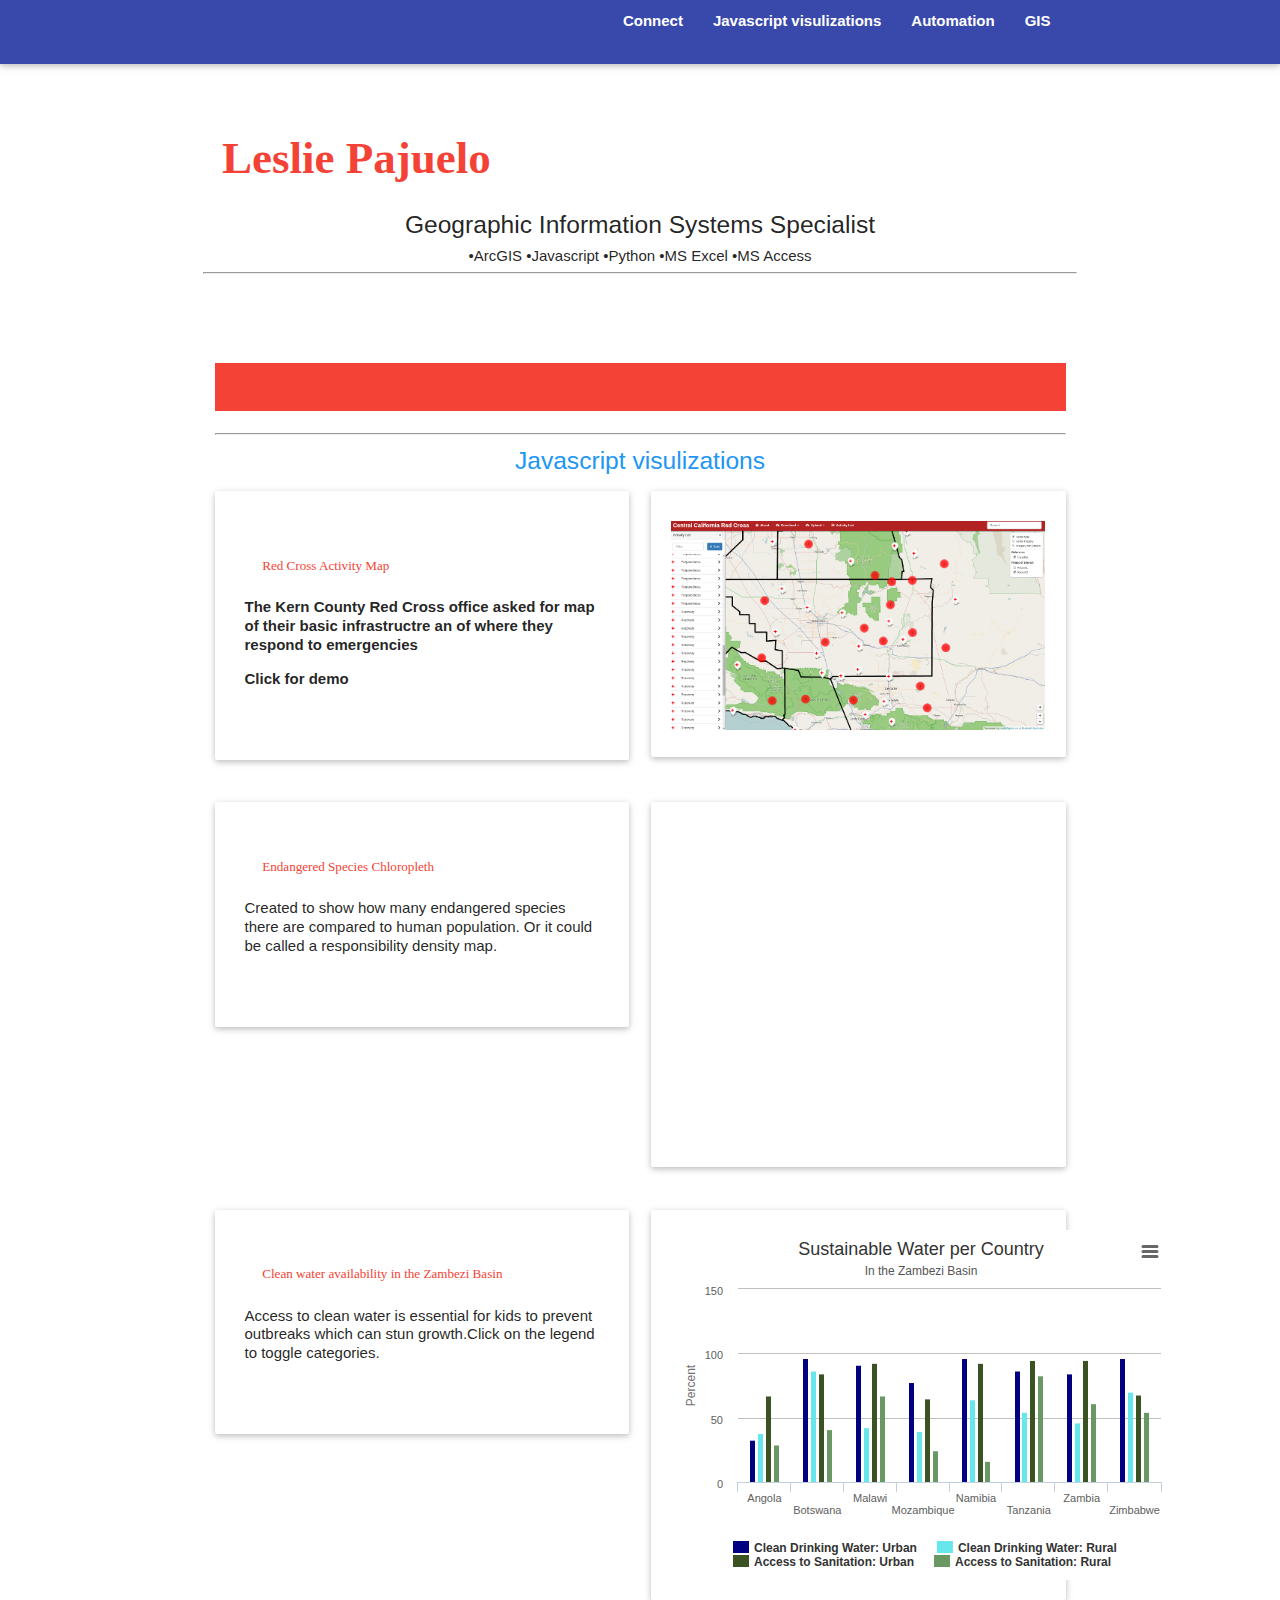
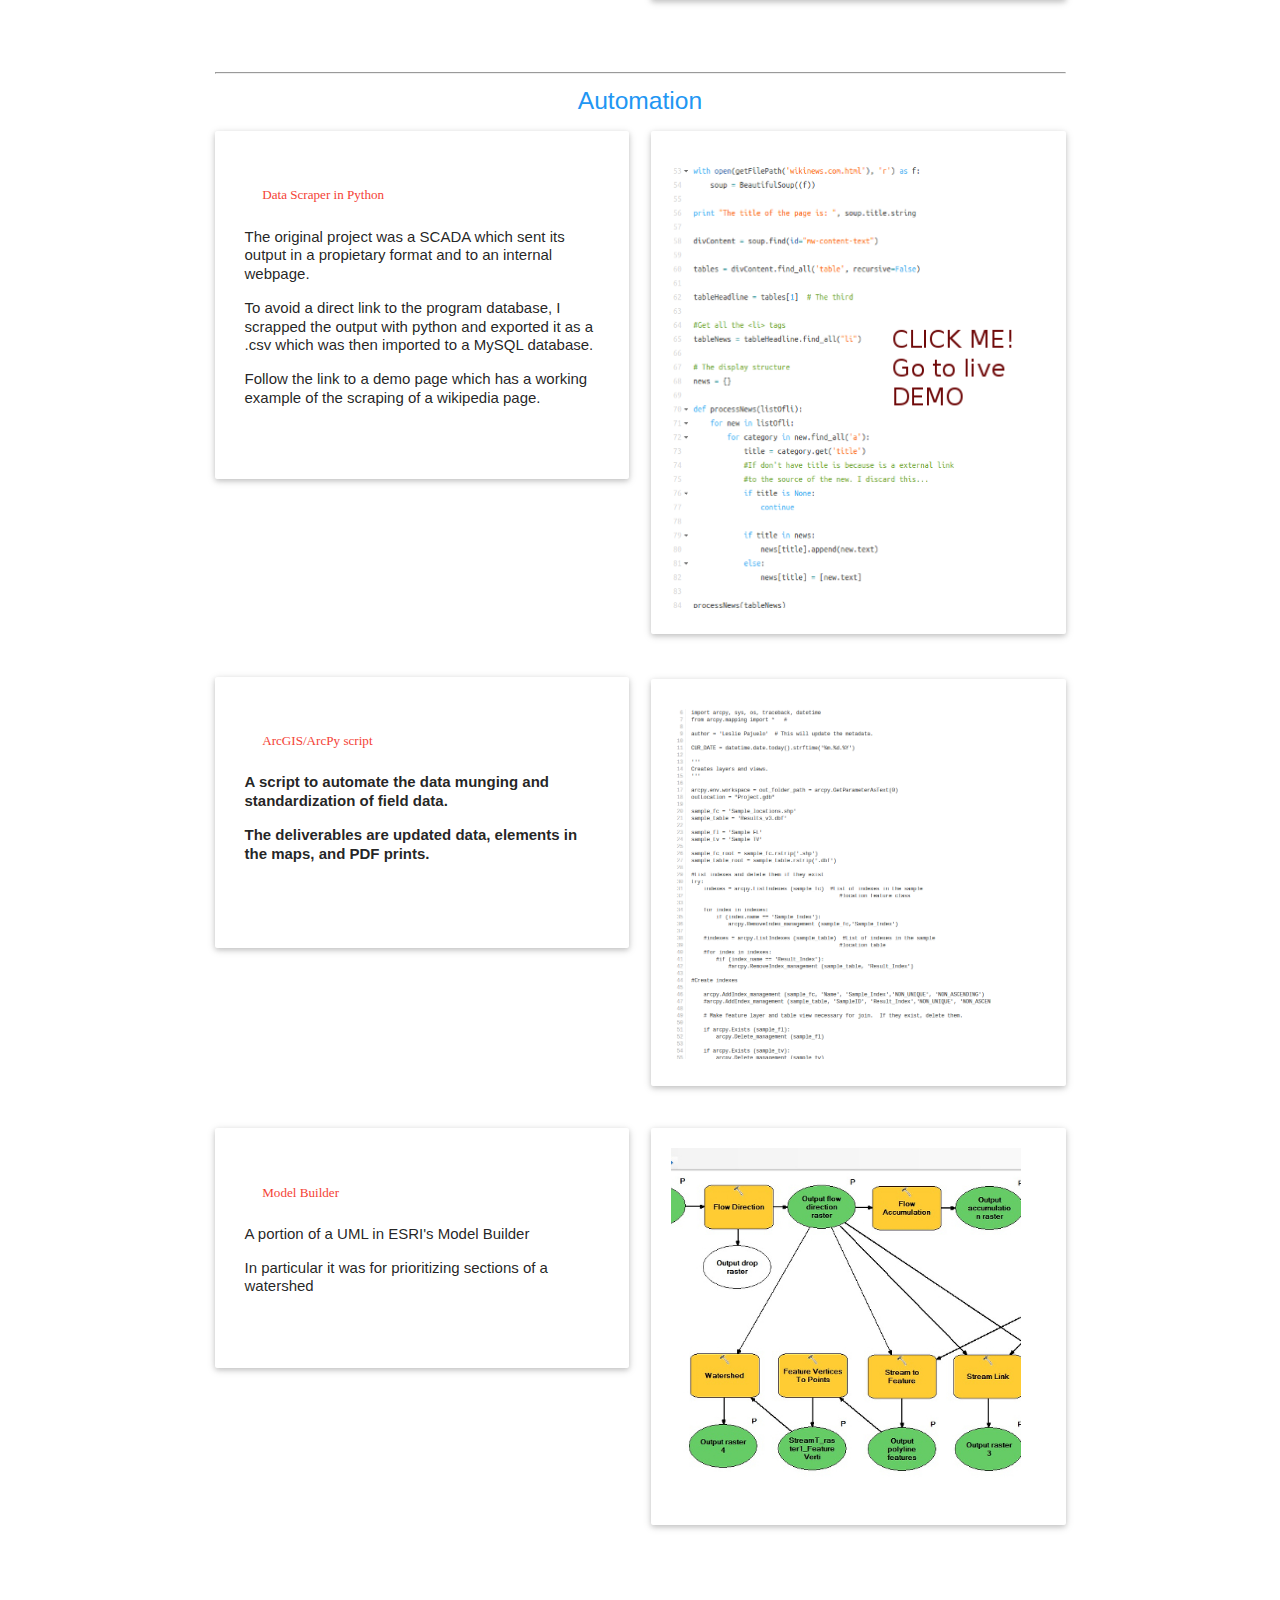
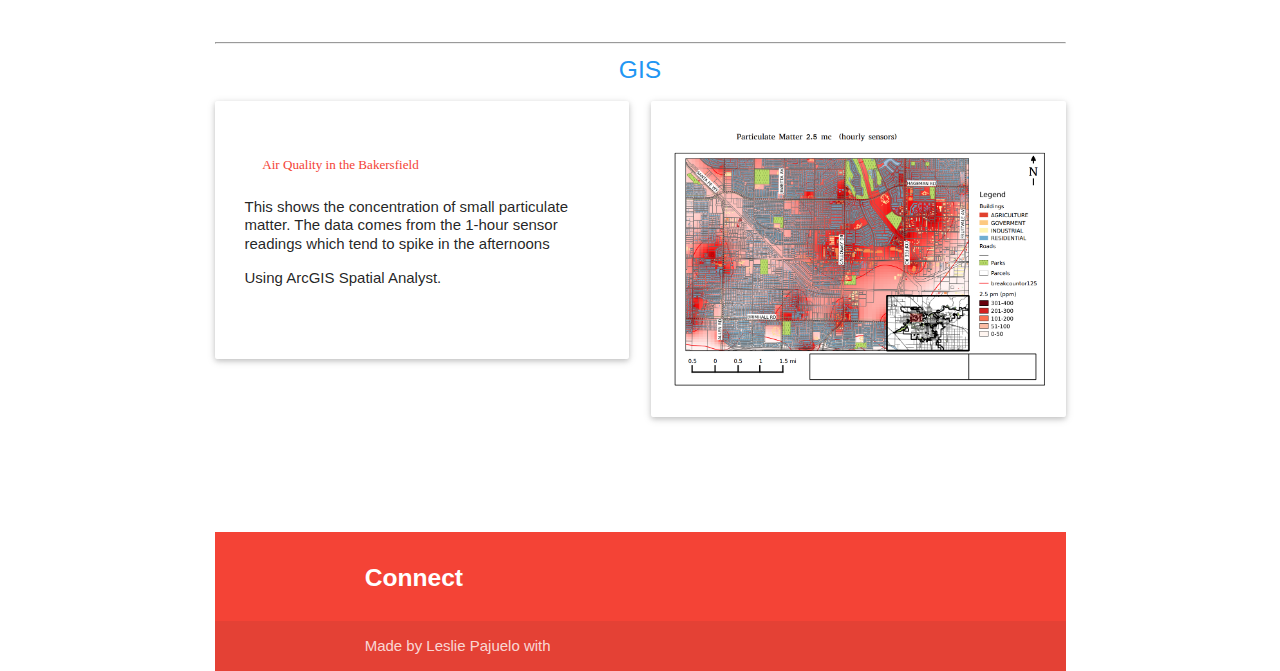
<file: Materialize.html>
<!DOCTYPE html>
<html lang="en">
<head>
  <meta http-equiv="Content-Type" content="text/html; charset=UTF-8"/>
  <meta name="viewport" content="width=device-width, initial-scale=1, maximum-scale=1.0, user-scalable=no"/>
  <meta name="viewport" content="width=device-width, initial-scale=1.0">


  <title>Leslie Pajuelo</title>

  <!-- CSS  -->
  <link rel="stylesheet" type="text/css" href="http://code.ionicframework.com/ionicons/2.0.1/css/ionicons.min.css"/>
  <link rel="stylesheet" type="text/css" href="css/materialize.css" media="screen,projection"/>
  <link rel="stylesheet" type="text/css" href="css/leaflet.css" />
  <link rel="stylesheet" type="text/css"  href="css/style.css" media="screen,projection"/>
  <!--jQuery. Keep here or highcharts breaks-->
  <script type = "text/javascript" src="http://ajax.googleapis.com/ajax/libs/jquery/1.11.1/jquery.min.js"></script>
</head>
<body>
  <nav class="indigo darken-1" role="navigation">
    <div class="nav-wrapper container">
      <ul class="right hide-on-med-and-down">
        <li><a href="#connect">Connect</a></li>
        <li><a href = "#webmap">Javascript visulizations</a></li>
        <li><a href = "#automation">Automation</a></li>
        <li><a href = "#GIS">GIS</a></li>
      </ul>
 <!--TODO: Find a way to not have to repeat-->
      <ul id="nav-mobile" class="side-nav">
        <li><a href = "#connect">Connect</a></li>
        <li><a href = "#webmap">Javascript visulizations</a></li>
        <li><a href = "#automation">Automation</a></li>
        <li><a href = "#GIS">GIS</a></li>
      </ul>
      <a href="#" data-activates="nav-mobile" class="button-collapse"><i class="mdi-navigation-menu"></i></a>
    </div>
  </nav>
  <div class="section no-pad-bot" id="index-banner">
    <div class="container">
      <br><br>
<!--Header block. &#9702; Open bullet-->
      <h1 class="header center red-text">Leslie Pajuelo</h1>
      <div class="row center">
        <h5 class="header col s12 light"> Geographic Information Systems Specialist</h5>
        <h6 class = centered> &#8226;ArcGIS &#8226;Javascript &#8226;Python &#8226;MS Excel &#8226;MS Access </h6>

        <hr/>
      </div>
    <br><br>
    </div>
  </div>


  <div class="container">
    <div  id = "webmap" class="section">

<!--   Projects Section   -->
      <h2 class="header center red-text">Projects</h2>
      <hr class = "shadow"/>

<!--Red Cross map link-->
      <h5 class ="center blue-text">Javascript visulizations</h5>

      <div class="row">
        <div class = "col l6 s12">
        <div class="card-panel">
              <span><h4 class = "red-text"><a href="http://lesliepajuelo.com/RedCross.html" target ="blank">Red Cross Activity Map</h4>
              <p>The Kern County Red Cross office asked for map of their basic infrastructre an of where they respond to emergencies</p>
              <p>Click for demo</p></a><span>
            </div>
          </div>

          <div class = "col l6 s12">
          <div class="card-panel">

                <a href ="http://lesliepajuelo.com/RedCross.html" target ="blank"><img src = "images/RedCross.png" class = "responsive-img"/></a>

          </div>
          </div>
    </div>

<!--Chloropleth-->
    <div class="row">
      <div class = "col l6 s12">
      <div class="card-panel">
            <span><h4 class = "red-text">Endangered Species Chloropleth</h4>
            <p>Created to show how many endangered species there are compared to human population. Or it could be called a responsibility density map.</p></a><span>
          </div>
        </div>

        <div class = "col l6 s12">
          <div class="card-panel">

            <div id="map" style="width: 500px; height: 325px" onmouseover=map.invalidateSize(); onclick=map.invalidateSize()></div>

          </div>
        </div>
  </div>
<!--Zambia Chart-->
<div class="row">
  <div class = "col l6 s12">
  <div class="card-panel">
        <span><h4 class = "red-text">Clean water availability in the Zambezi Basin</h4>
        <p>Access to clean water is essential for kids to prevent outbreaks which can stun
          growth.Click on the legend to toggle categories.</p></a><span>
      </div>
    </div>

    <div class = "col l6 s12">
      <div class="card-panel">

        <script type = "text/javascript" src = "js/zambiaChart.js"></script>
          <div id="zambiaChart" style="min-width: 500px; height: 350px; margin: 0 auto"></div>

        </div>

      </div>
    </div>
</div>

<div id= "automation" class = "section">
  <hr class = "dashed">
    <h5  class = "center blue-text">Automation</h5>
<!--Python scraper-->
      <div class = "row">
        <div class = "col l6 s12">
        <div class="card-panel">
              <span><a href="http://runnable.com/U-l0cF2Q8B8kiTn3/scrapping-webpages-with-python" target=blank><h4>Data Scraper in Python</h4></a>

            <p>The original project was a SCADA which sent its output in a propietary format and to an internal webpage.</p>
            <p>To avoid a direct link to the program database, I scrapped the output with python and exported it as a .csv which was then imported to a MySQL database. </p>
            <p>Follow the link to a demo page which has a working example of the scraping of a wikipedia page.</p>
                  </a><span>
            </div>
          </div>

          <div class = "col l6 s12">
            <div class="card-panel">

              <a href="http://runnable.com/U-l0cF2Q8B8kiTn3/scrapping-webpages-with-python" target=blank><img src="images/runnableScrape.png" alt="image showing python code" class="responsive-img"></a>

              </div>

            </div>

      </div>

<!--ArcPy-->
            <div class = "row">
              <div class = "col l6 s12">
              <div class="card-panel">
                    <span><a href="https://gist.github.com/LesliePajuelo/89d89dacc24ee653e379" target=blank><h4>ArcGIS/ArcPy script</h4>
            <p>A script to automate the data munging and standardization of field data.</p>
            <p> The deliverables are updated data, elements in the maps, and PDF prints.</p>

            <p><p><span>
                  </div>
                </div>

                <div class = "col l6 s12">
                  <div class="card-panel">

                    <a href="https://gist.github.com/LesliePajuelo/89d89dacc24ee653e379" target = "blank"><img style = "height:350px;" src="images/update_monitoring.png" alt="image of code" class ="responsive-image"></a>

                    </div>

                  </div>

            </div>
<!--Model Builder-->
                        <div class = "row">
                          <div class = "col l6 s12">
                          <div class="card-panel">
                                <span><h4>Model Builder</h4>
          <p>A portion of a UML in ESRI's Model Builder</p>
          <p> In particular it was for prioritizing sections of a watershed</p><span>
                              </div>
                            </div>

                            <div class = "col l6 s12">
                              <div class="card-panel">

                                <img style = "height:350px;" src="images/portfolio02.jpg" alt="image of code" class ="responsive-image"></a>

                                </div>

                              </div>

                        </div>


    <br><br>


  </div>

  <div id = "GIS" class = "section">
    <hr class = "dashed">
      <h5 class = "center blue-text">GIS</h5>
  <!--Air Quality-->
        <div class = "row">
          <div class = "col l6 s12">
          <div class="card-panel">
                <span><h4 class = "red-text">Air Quality in the Bakersfield</h4>
                  <p>This shows the concentration of small particulate matter.
                    The data comes from the 1-hour sensor readings which tend to spike in the afternoons</p>
                    <p>Using ArcGIS Spatial Analyst.</p>
                    </a><span>
              </div>
            </div>

            <div class = "col l6 s12">
              <div class="card-panel">

                <a href="#"><img src="images/SpatialAnalysis.png" alt="Image of map" class="responsive-img"></a>

                </div>

              </div>

        </div>


      <br><br>


    </div>

<!--About me/contact/footer-->
  <footer class="page-footer red">
    <div class="container">
      <div class="row">

        <div class="col l6 s12">
          <h5 id = "connect" class = white-text>Connect</h5>

          <div>
          <ul>
            <li><a href="http://www.github.com/lesliepajuelo" target="blank"><i class="ico ion-social-github"></i></a></li>
            <li><a href="mailto:leslielpajuelo@gmail.com" target="blank"><i class="ico ion-email"></i></a></li>
            <li><a href="http://www.linkedin.com/in/lesliepajuelo" target="blank"><i class="ico ion-social-linkedin"></i></a></li>
            <li><a href="https://www.twitter.com/lesliepajuelo" target="blank"><i class="ico ion-social-twitter"></i></a></li>
          </ul>



</div>
        </div>
      </div>
    </div>
    <div class="footer-copyright">
      <div class="container">
      Made by Leslie Pajuelo with<a class="blue-text text-darken-3" href="http://materializecss.com"> Materialize</a>
      </div>
    </div>
  </footer>


<!--Scripts-->
  <script src = "http://leafletjs.com/dist/leaflet.js"></script>
  <script type = "text/javascript" src="js/states_endemic.js"></script>
  <script type = "text/javascript" src ="js/endangeredMap.js"></script>
  <script type = "text/javascript" src = "js/zambiaChart.js"></script>
  <script type = "text/javascript" src="js/highcharts.js"></script>
  <script type = "text/javascript" src = "js/exporting.js"></script>
  <script type = "text/javascript" src = "js/materialize.js"></script>
  <script type = "text/javascript" src = "js/init.js"></script>

  </body>
</html>
</file>
<file: css/leaflet.css>
/* required styles */

.leaflet-map-pane,
.leaflet-tile,
.leaflet-marker-icon,
.leaflet-marker-shadow,
.leaflet-tile-pane,
.leaflet-tile-container,
.leaflet-overlay-pane,
.leaflet-shadow-pane,
.leaflet-marker-pane,
.leaflet-popup-pane,
.leaflet-overlay-pane svg,
.leaflet-zoom-box,
.leaflet-image-layer,
.leaflet-layer {
	position: absolute;
	left: 0;
	top: 0;
	}
.leaflet-container {
	overflow: hidden;
	-ms-touch-action: none;
	}
.leaflet-tile,
.leaflet-marker-icon,
.leaflet-marker-shadow {
	-webkit-user-select: none;
	   -moz-user-select: none;
	        user-select: none;
	-webkit-user-drag: none;
	}
.leaflet-marker-icon,
.leaflet-marker-shadow {
	display: block;
	}
/* map is broken in FF if you have max-width: 100% on tiles */
.leaflet-container img {
	max-width: none !important;
	}
/* stupid Android 2 doesn't understand "max-width: none" properly */
.leaflet-container img.leaflet-image-layer {
	max-width: 15000px !important;
	}
.leaflet-tile {
	filter: inherit;
	visibility: hidden;
	}
.leaflet-tile-loaded {
	visibility: inherit;
	}
.leaflet-zoom-box {
	width: 0;
	height: 0;
	}
/* workaround for https://bugzilla.mozilla.org/show_bug.cgi?id=888319 */
.leaflet-overlay-pane svg {
	-moz-user-select: none;
	}

.leaflet-tile-pane    { z-index: 2; }
.leaflet-objects-pane { z-index: 3; }
.leaflet-overlay-pane { z-index: 4; }
.leaflet-shadow-pane  { z-index: 5; }
.leaflet-marker-pane  { z-index: 6; }
.leaflet-popup-pane   { z-index: 7; }

.leaflet-vml-shape {
	width: 1px;
	height: 1px;
	}
.lvml {
	behavior: url(#default#VML);
	display: inline-block;
	position: absolute;
	}


/* control positioning */

.leaflet-control {
	position: relative;
	z-index: 7;
	pointer-events: auto;
	}
.leaflet-top,
.leaflet-bottom {
	position: absolute;
	z-index: 1000;
	pointer-events: none;
	}
.leaflet-top {
	top: 0;
	}
.leaflet-right {
	right: 0;
	}
.leaflet-bottom {
	bottom: 0;
	}
.leaflet-left {
	left: 0;
	}
.leaflet-control {
	float: left;
	clear: both;
	}
.leaflet-right .leaflet-control {
	float: right;
	}
.leaflet-top .leaflet-control {
	margin-top: 10px;
	}
.leaflet-bottom .leaflet-control {
	margin-bottom: 10px;
	}
.leaflet-left .leaflet-control {
	margin-left: 10px;
	}
.leaflet-right .leaflet-control {
	margin-right: 10px;
	}


/* zoom and fade animations */

.leaflet-fade-anim .leaflet-tile,
.leaflet-fade-anim .leaflet-popup {
	opacity: 0;
	-webkit-transition: opacity 0.2s linear;
	   -moz-transition: opacity 0.2s linear;
	     -o-transition: opacity 0.2s linear;
	        transition: opacity 0.2s linear;
	}
.leaflet-fade-anim .leaflet-tile-loaded,
.leaflet-fade-anim .leaflet-map-pane .leaflet-popup {
	opacity: 1;
	}

.leaflet-zoom-anim .leaflet-zoom-animated {
	-webkit-transition: -webkit-transform 0.25s cubic-bezier(0,0,0.25,1);
	   -moz-transition:    -moz-transform 0.25s cubic-bezier(0,0,0.25,1);
	     -o-transition:      -o-transform 0.25s cubic-bezier(0,0,0.25,1);
	        transition:         transform 0.25s cubic-bezier(0,0,0.25,1);
	}
.leaflet-zoom-anim .leaflet-tile,
.leaflet-pan-anim .leaflet-tile,
.leaflet-touching .leaflet-zoom-animated {
	-webkit-transition: none;
	   -moz-transition: none;
	     -o-transition: none;
	        transition: none;
	}

.leaflet-zoom-anim .leaflet-zoom-hide {
	visibility: hidden;
	}


/* cursors */

.leaflet-clickable {
	cursor: pointer;
	}
.leaflet-container {
	cursor: -webkit-grab;
	cursor:    -moz-grab;
	}
.leaflet-popup-pane,
.leaflet-control {
	cursor: auto;
	}
.leaflet-dragging .leaflet-container,
.leaflet-dragging .leaflet-clickable {
	cursor: move;
	cursor: -webkit-grabbing;
	cursor:    -moz-grabbing;
	}


/* visual tweaks */

.leaflet-container {
	background: #ddd;
	outline: 0;
	}
.leaflet-container a {
	color: #0078A8;
	}
.leaflet-container a.leaflet-active {
	outline: 2px solid orange;
	}
.leaflet-zoom-box {
	border: 2px dotted #38f;
	background: rgba(255,255,255,0.5);
	}


/* general typography */
.leaflet-container {
	font: 12px/1.5 "Helvetica Neue", Arial, Helvetica, sans-serif;
	}


/* general toolbar styles */

.leaflet-bar {
	box-shadow: 0 1px 5px rgba(0,0,0,0.65);
	border-radius: 4px;
	}
.leaflet-bar a,
.leaflet-bar a:hover {
	background-color: #fff;
	border-bottom: 1px solid #ccc;
	width: 26px;
	height: 26px;
	line-height: 26px;
	display: block;
	text-align: center;
	text-decoration: none;
	color: black;
	}
.leaflet-bar a,
.leaflet-control-layers-toggle {
	background-position: 50% 50%;
	background-repeat: no-repeat;
	display: block;
	}
.leaflet-bar a:hover {
	background-color: #f4f4f4;
	}
.leaflet-bar a:first-child {
	border-top-left-radius: 4px;
	border-top-right-radius: 4px;
	}
.leaflet-bar a:last-child {
	border-bottom-left-radius: 4px;
	border-bottom-right-radius: 4px;
	border-bottom: none;
	}
.leaflet-bar a.leaflet-disabled {
	cursor: default;
	background-color: #f4f4f4;
	color: #bbb;
	}

.leaflet-touch .leaflet-bar a {
	width: 30px;
	height: 30px;
	line-height: 30px;
	}


/* zoom control */

.leaflet-control-zoom-in,
.leaflet-control-zoom-out {
	font: bold 18px 'Lucida Console', Monaco, monospace;
	text-indent: 1px;
	}
.leaflet-control-zoom-out {
	font-size: 20px;
	}

.leaflet-touch .leaflet-control-zoom-in {
	font-size: 22px;
	}
.leaflet-touch .leaflet-control-zoom-out {
	font-size: 24px;
	}


/* layers control */

.leaflet-control-layers {
	box-shadow: 0 1px 5px rgba(0,0,0,0.4);
	background: #fff;
	border-radius: 5px;
	}
.leaflet-control-layers-toggle {
	background-image: url(images/layers.png);
	width: 36px;
	height: 36px;
	}
.leaflet-retina .leaflet-control-layers-toggle {
	background-image: url(images/layers-2x.png);
	background-size: 26px 26px;
	}
.leaflet-touch .leaflet-control-layers-toggle {
	width: 44px;
	height: 44px;
	}
.leaflet-control-layers .leaflet-control-layers-list,
.leaflet-control-layers-expanded .leaflet-control-layers-toggle {
	display: none;
	}
.leaflet-control-layers-expanded .leaflet-control-layers-list {
	display: block;
	position: relative;
	}
.leaflet-control-layers-expanded {
	padding: 6px 10px 6px 6px;
	color: #333;
	background: #fff;
	}
.leaflet-control-layers-selector {
	margin-top: 2px;
	position: relative;
	top: 1px;
	}
.leaflet-control-layers label {
	display: block;
	}
.leaflet-control-layers-separator {
	height: 0;
	border-top: 1px solid #ddd;
	margin: 5px -10px 5px -6px;
	}


/* attribution and scale controls */

.leaflet-container .leaflet-control-attribution {
	background: #fff;
	background: rgba(255, 255, 255, 0.7);
	margin: 0;
	}
.leaflet-control-attribution,
.leaflet-control-scale-line {
	padding: 0 5px;
	color: #333;
	}
.leaflet-control-attribution a {
	text-decoration: none;
	}
.leaflet-control-attribution a:hover {
	text-decoration: underline;
	}
.leaflet-container .leaflet-control-attribution,
.leaflet-container .leaflet-control-scale {
	font-size: 11px;
	}
.leaflet-left .leaflet-control-scale {
	margin-left: 5px;
	}
.leaflet-bottom .leaflet-control-scale {
	margin-bottom: 5px;
	}
.leaflet-control-scale-line {
	border: 2px solid #777;
	border-top: none;
	line-height: 1.1;
	padding: 2px 5px 1px;
	font-size: 11px;
	white-space: nowrap;
	overflow: hidden;
	-moz-box-sizing: content-box;
	     box-sizing: content-box;

	background: #fff;
	background: rgba(255, 255, 255, 0.5);
	}
.leaflet-control-scale-line:not(:first-child) {
	border-top: 2px solid #777;
	border-bottom: none;
	margin-top: -2px;
	}
.leaflet-control-scale-line:not(:first-child):not(:last-child) {
	border-bottom: 2px solid #777;
	}

.leaflet-touch .leaflet-control-attribution,
.leaflet-touch .leaflet-control-layers,
.leaflet-touch .leaflet-bar {
	box-shadow: none;
	}
.leaflet-touch .leaflet-control-layers,
.leaflet-touch .leaflet-bar {
	border: 2px solid rgba(0,0,0,0.2);
	background-clip: padding-box;
	}


/* popup */

.leaflet-popup {
	position: absolute;
	text-align: center;
	}
.leaflet-popup-content-wrapper {
	padding: 1px;
	text-align: left;
	border-radius: 12px;
	}
.leaflet-popup-content {
	margin: 13px 19px;
	line-height: 1.4;
	}
.leaflet-popup-content p {
	margin: 18px 0;
	}
.leaflet-popup-tip-container {
	margin: 0 auto;
	width: 40px;
	height: 20px;
	position: relative;
	overflow: hidden;
	}
.leaflet-popup-tip {
	width: 17px;
	height: 17px;
	padding: 1px;

	margin: -10px auto 0;

	-webkit-transform: rotate(45deg);
	   -moz-transform: rotate(45deg);
	    -ms-transform: rotate(45deg);
	     -o-transform: rotate(45deg);
	        transform: rotate(45deg);
	}
.leaflet-popup-content-wrapper,
.leaflet-popup-tip {
	background: white;

	box-shadow: 0 3px 14px rgba(0,0,0,0.4);
	}
.leaflet-container a.leaflet-popup-close-button {
	position: absolute;
	top: 0;
	right: 0;
	padding: 4px 4px 0 0;
	text-align: center;
	width: 18px;
	height: 14px;
	font: 16px/14px Tahoma, Verdana, sans-serif;
	color: #c3c3c3;
	text-decoration: none;
	font-weight: bold;
	background: transparent;
	}
.leaflet-container a.leaflet-popup-close-button:hover {
	color: #999;
	}
.leaflet-popup-scrolled {
	overflow: auto;
	border-bottom: 1px solid #ddd;
	border-top: 1px solid #ddd;
	}

.leaflet-oldie .leaflet-popup-content-wrapper {
	zoom: 1;
	}
.leaflet-oldie .leaflet-popup-tip {
	width: 24px;
	margin: 0 auto;

	-ms-filter: "progid:DXImageTransform.Microsoft.Matrix(M11=0.70710678, M12=0.70710678, M21=-0.70710678, M22=0.70710678)";
	filter: progid:DXImageTransform.Microsoft.Matrix(M11=0.70710678, M12=0.70710678, M21=-0.70710678, M22=0.70710678);
	}
.leaflet-oldie .leaflet-popup-tip-container {
	margin-top: -1px;
	}

.leaflet-oldie .leaflet-control-zoom,
.leaflet-oldie .leaflet-control-layers,
.leaflet-oldie .leaflet-popup-content-wrapper,
.leaflet-oldie .leaflet-popup-tip {
	border: 1px solid #999;
	}


/* div icon */

.leaflet-div-icon {
	background: #fff;
	border: 1px solid #666;
	}
</file>
<file: css/style.css>
body {
  padding: 0;
  font-family: 'Montserrat', sans-serif;
}

#main {
  max-width: 1366px;
  margin: 0 auto;
}

.clear-fix {
  overflow: auto;
}

.work-entry,
.project-entry {
  color: #333333;
  font-size: 1.25rem;
  padding: 0 5%;
}

.education-entry {
  color: #333333;
  font-size: 1rem;
  line-height: 1.5rem;
  padding: 0 5%;
  margin-bottom: 20px;
}

h1 {
  color: #f44336;
  font: bold 3rem/3.5rem 'Montserrat', cursive;
  display: inline-block;
  margin: .5rem;
}

h2 {
  font: bold 1.6rem/2rem 'Montserrat', sans-serif;
  color: white;
  padding: 0.625rem 5%;
  background-color: #f44336;
  text-align: center;
  margin-top: 1px;
}

h3 {
  font: bold 1.5rem/1.75rem 'Montserrat', cursive;
  color: #f44336;
  margin: 1rem 1rem 1rem 0;
}

h4 {
  color: #f44336;
  font-family: 'Montserrat', cursive;
  font-size: 0.875rem;
  line-height: 1.0625rem;
  padding: 0.625rem 5%;
}

.role {
  display: inline-block;
}

.date-text {
  font: 1rem/1.5rem 'Montserrat', sans-serif;
  color: #444444;
  float: left;
}

.location-text {
  font: .875rem/1rem 'Montserrat', sans-serif;
  color: #444444;
  float: right;
}

p {
  font-size: 1rem;
  line-height: 1.25rem;
}

a {
  color: inherit;
  font-weight: bold;
  text-decoration: none;
  margin-top: 10px;
  display: block;
}

.welcome-message {
  font: bold 1.75rem/2rem 'Montserrat', cursive;
  color: #f44336;
  padding: 2rem 2rem 2rem 0;
  display: block;
}

#skills-h3 {
  font-family: 'Montserrat', sans-serif;
  color: #333333;
  text-align: center;
  display: none;
}

.info-text {
  color: #45769E;
}

.white-text {
  font-weight: bold;
  color: #fff;
}

.listContact {
  display: inline-block;
}

#header {
  background-color: #45769E;
}

.flex-box {
  display: -webkit-flex;
  display: flex;
  flex-direction: row;
  flex-wrap: wrap;
  justify-content: space-around;
  padding: .75rem;
}

.flex-item:hover {
  font-family: 'Montserrat', cursive;
  font-size: 1.05rem;
}

.center-content {
  padding: 2.5%;
}

ul {
  list-style-type: none;
  margin: 5px;
}

li {
  font-size: 1rem;
  line-height: 1.5rem;
}

.biopic {
  float: left;
  margin: 1rem 2rem 1rem 0;
  max-width: 50%;
  display: none;
  border-radius: 5%;
  border: 5px solid white;
}

.projpic {
  padding: 10px;
  margin: 10px;
}

span {
  padding: 10px;
  display: inline-block;
}

.courseURl {
  margin-top: 1px;
  font-weight: normal;
}

#lets-connect {
  text-align: center;
  margin-top: 20px;
  background-color: #45769E;
}

.subTitle {
  color: #444444;
  size: 0.5rem;
}

.tagline {
  font-style: italic;
  font-size: 1rem;
}

a:hover {
  border-bottom: 1px dashed #45769E;
}

/* Media queries to handle various device widths */

@media only screen and (min-width: 769px) and (max-width: 1170px) {
  #lets-connect {
    margin-top: 5%;
  }

  h1 {
    margin: 5px;
  }

  .projpic {
    padding: 5px;
    margin: 5px;
    width: 30%;
    width: calc(30%);*/
  }

  .biopic {
    margin: 1rem 2rem 2rem 0;
  };
}

@media only screen and (max-width: 768px) {
  #lets-connect {
    margin-top: 10%;
  }

  .biopic {
    width: 150px;
  }

  .skillpic {
    width: 10%;
    height: 10%;
  }

  .welcome-message {
    display: none;
  }

  p {
    padding: 3% 0;
  }
}

@media only screen and (min-width: 750px) {
  #skills-h3,
  .biopic {
    display: block;
  }
}

@media only screen and (max-width: 587px) {
  #name,
  .role,
  .flex-item {
    text-align: center !important;
  }

  #name,
  .role {
    display: block;
  }

  p {
    padding: 5% 0;
  }

  .work-entry,
  .project-entry {
    padding: 7.5%;
  }

  .flex-item {
    padding: 5px;
  }

  .skillpic {
    display: 5%;
  }
}
</file>
